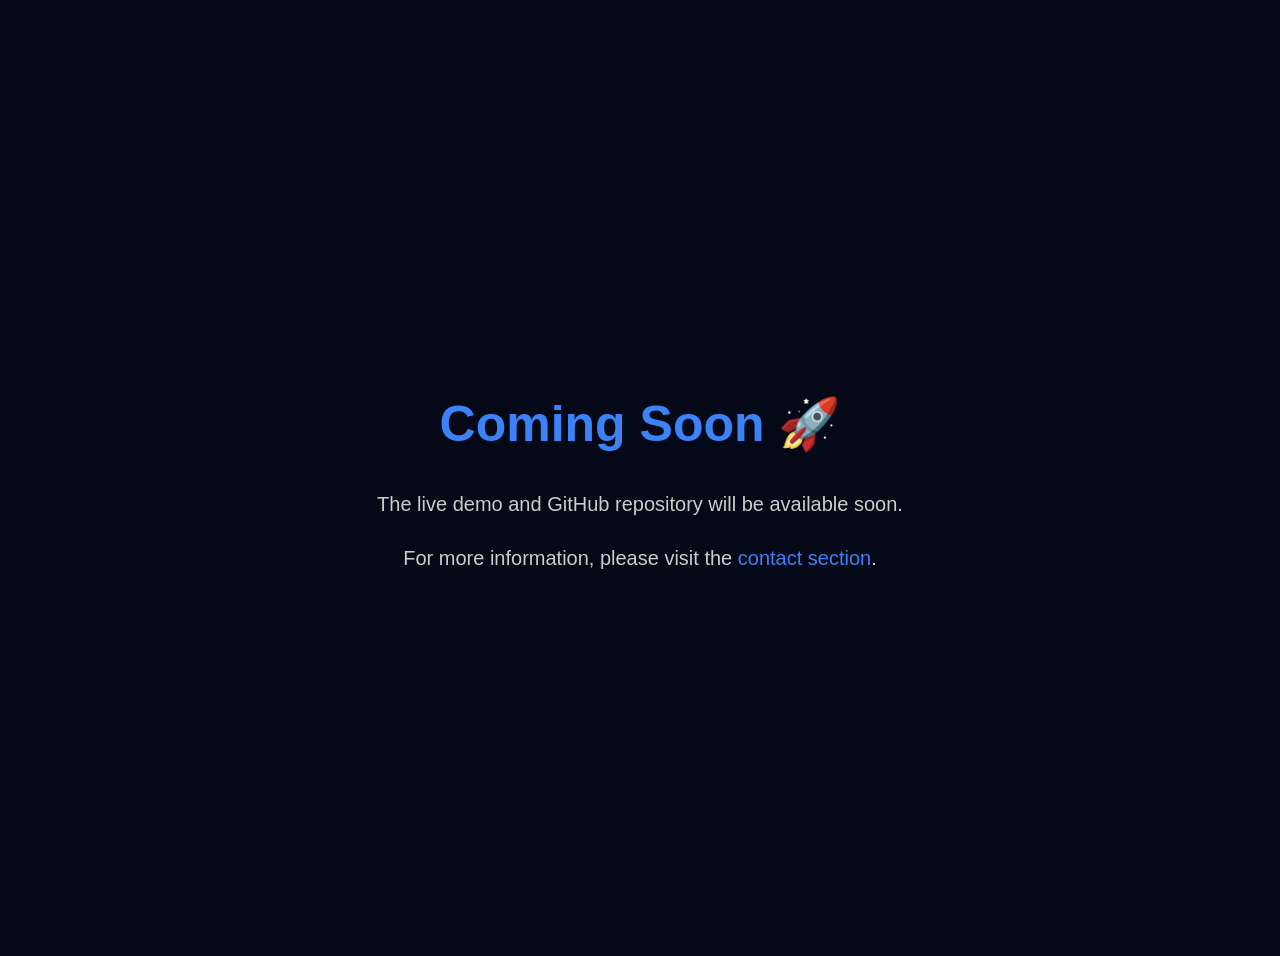
<file: project.html>
<!DOCTYPE html>
<html lang="en">
<head>
  <meta charset="UTF-8" />
  <meta name="viewport" content="width=device-width, initial-scale=1.0"/>
  <title>Coming Soon</title>

  <style>
    body{
      background:#050816;
      color:white;
      display:flex;
      justify-content:center;
      align-items:center;
      height:100vh;
      font-family:Arial;
      text-align:center;
      padding:20px;
    }

    .container{
      max-width:700px;
    }

    h1{
      font-size:50px;
      color:#3b82f6;
    }

    p{
      font-size:20px;
      line-height:1.7;
      color:#ccc;
    }

    a{
      color:#3b82f6;
      text-decoration:none;
    }
  </style>
</head>

<body>

  <div class="container">
    <h1>Coming Soon 🚀</h1>

    <p>
      The live demo and GitHub repository will be available soon.
    </p>

    <p>
      For more information, please visit the
      <a href="index.html#myContacts">contact section</a>.
    </p>
  </div>

</body>
</html>
</file>
